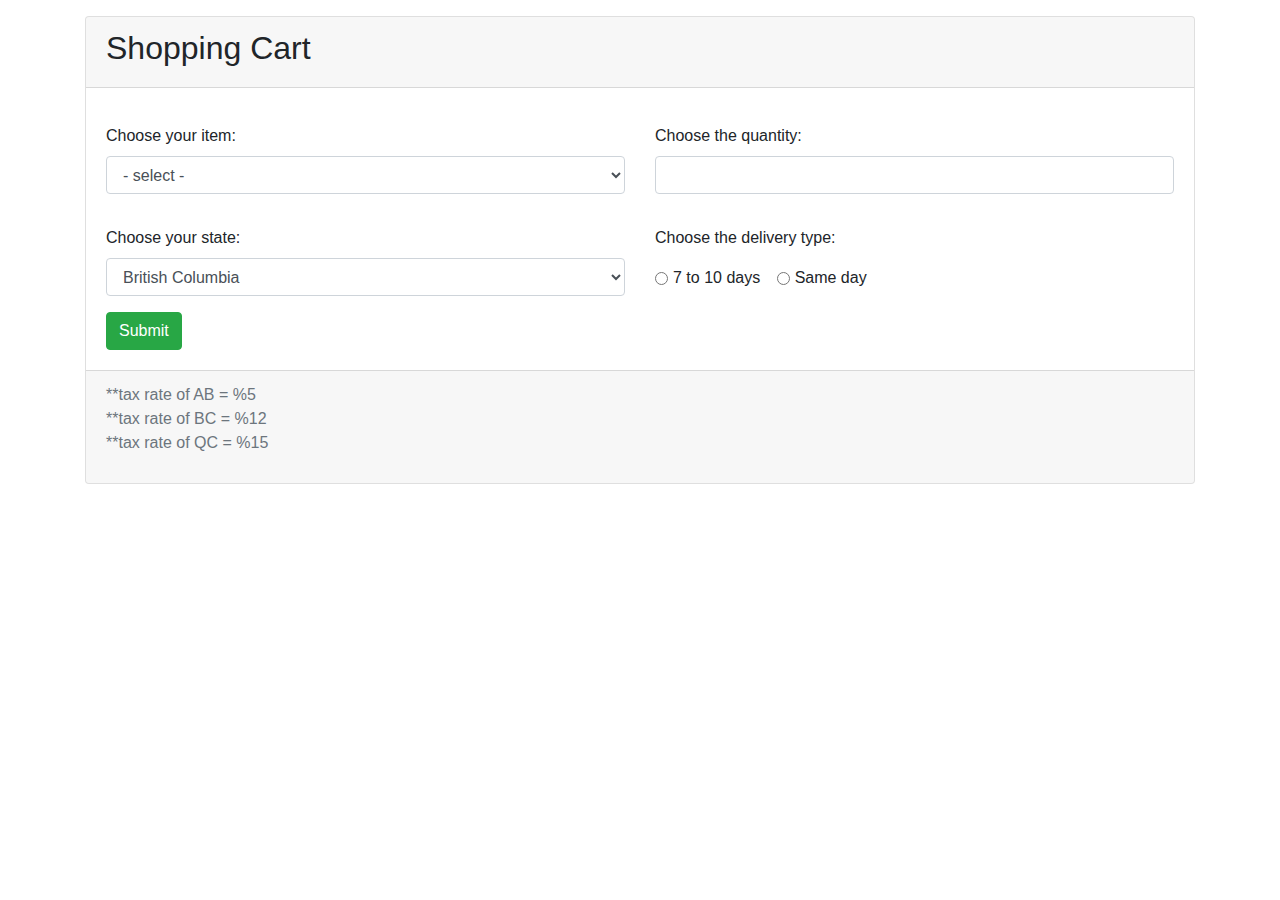
<file: 0922_exercise/index.html>
<!DOCTYPE html>
<html lang="en">
<head>
    <meta charset="UTF-8">
    <meta name="viewport" content="width=device-width, initial-scale=1.0">
    <link rel="stylesheet" href="https://stackpath.bootstrapcdn.com/bootstrap/4.5.2/css/bootstrap.min.css" integrity="sha384-JcKb8q3iqJ61gNV9KGb8thSsNjpSL0n8PARn9HuZOnIxN0hoP+VmmDGMN5t9UJ0Z" crossorigin="anonymous">
    <script src="script.js"></script>
    <title>Shopping Cart</title>
</head>
<body>
    <div class="container">
        <div class="card my-3">
            <div class="card-header">
                <h2>Shopping Cart</h2>
            </div>
            <div class="card-body">
                <form>
                    <div class="row py-3">
                        <div class="col">
                            <label for="item">Choose your item: </label>
                            <select class="form-control" id="item" name="item">
                                <option value="">- select -</option>
                                <option value="315">HP OfficeJet Printer : $315</option>
                                <option value="519">Brother Laser Printer: $519</option>
                                <option value="99">Canon Pigma Printer: $99</option>
                                <option value="299">Brother Monochrome Printer: $299</option>
                                <option value="196">HP Tango Printer: $196</option>
                            </select>
                        </div>
                        <div class="col">
                            <label for="quantity">Choose the quantity:</label>
                            <input class="form-control" type="number" name="quantity" id="quantity">
                        </div>
                    </div>
                    <div class="row py-3">
                        <div class="col">
                            <label for="state">Choose your state:</label>
                            <select name="state" id="state" class="form-control">
                                <option value="bc">British Columbia</option>
                                <option value="ab">Alberta</option>
                                <option value="qc">Quebec</option>
                            </select>
                        </div>
                        <div class="col">
                            <p>Choose the delivery type:</p>
                            <div class="form-check form-check-inline">
                                <input class="form-check-input" type="radio" name="delivery" id="free-delivery" value="0">
                                <label class="form-check-label" for="free-delivery">7 to 10 days</label>
                            </div>
                            <div class="form-check form-check-inline">
                                <input class="form-check-input" type="radio" name="delivery" id="paid-delivery" value="10">
                                <label class="form-check-label" for="paid-delivery">Same day</label>
                            </div>
                        </div>
                    </div>
                    <button class="btn btn-success" id="submit">Submit</button>
                </form>
            </div>
            <div class="card-footer text-muted">
                <p>**tax rate of AB = %5
                <br />**tax rate of BC = %12
                <br />**tax rate of QC = %15</p>
            </div>
        </div>
        <div class="py-2" id ="report">

        </div>
    </div>
</body>
</html>
</file>
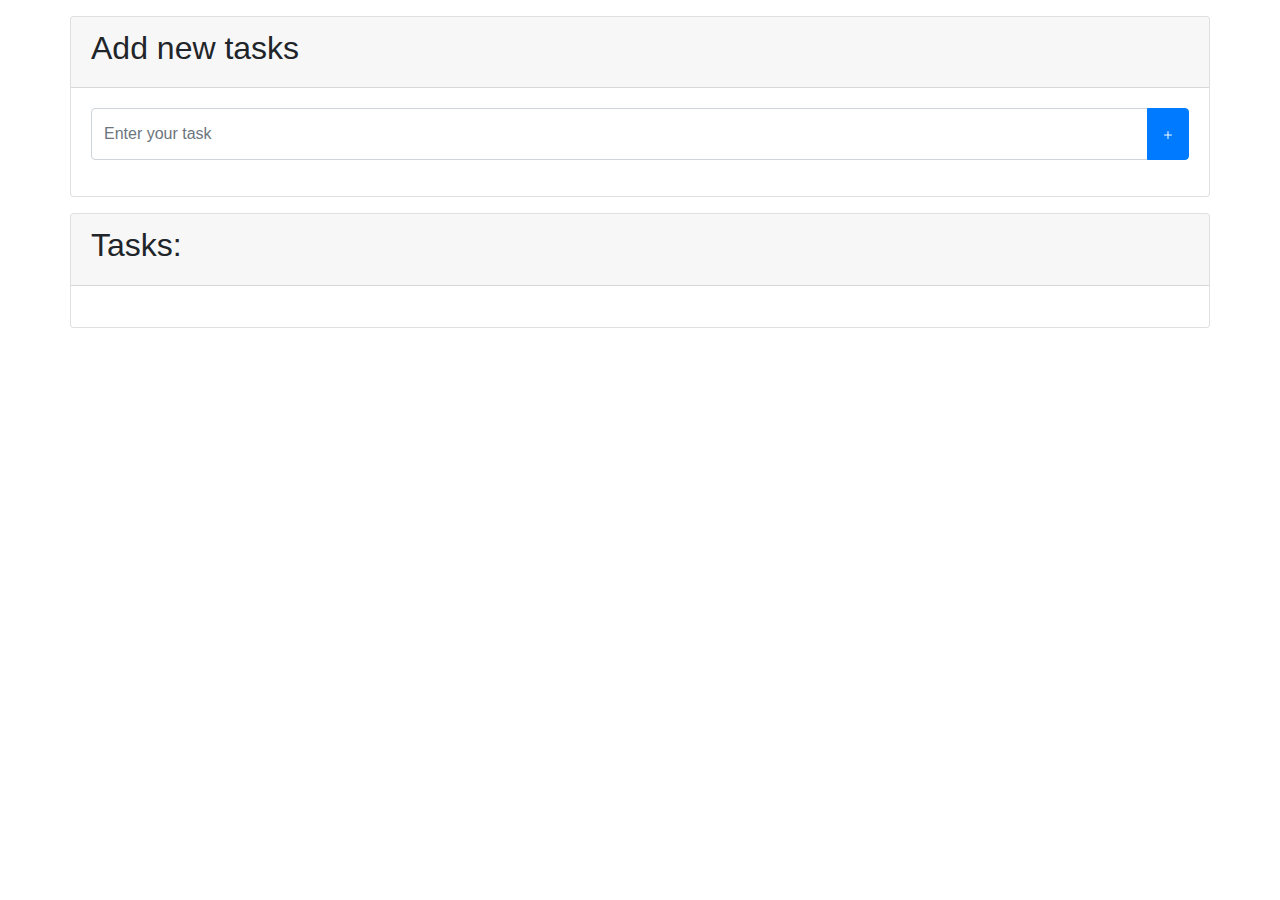
<file: 0923_exercise/index.html>
<!DOCTYPE html>
<html lang="en">
<head>
    <meta charset="UTF-8">
    <meta name="viewport" content="width=device-width, initial-scale=1.0">
    <link rel="stylesheet" href="https://stackpath.bootstrapcdn.com/bootstrap/4.5.2/css/bootstrap.min.css" integrity="sha384-JcKb8q3iqJ61gNV9KGb8thSsNjpSL0n8PARn9HuZOnIxN0hoP+VmmDGMN5t9UJ0Z" crossorigin="anonymous">
    <script src="index.js"></script>
    <style>
      *,
      *:before,
      *:after {
        box-sizing: inherit;
      }
      li.done label {
        text-decoration: line-through;
        color: #aaa;
      }
      .btn-delete {
        position: absolute;
        right: 10px;
      }
    </style>
    <title>TODO Lists</title>
</head>
<body>
  <div class="container">
    <div class="card my-3">
      <div class="card-header">
        <h2>Add new tasks</h2>
      </div>
      <div class="card-body">
        <form id="form-new-todo">
          <div class="input-group mb-3">
            <input type="text" class="form-control" placeholder="Enter your task" aria-label="New Task">
            <div class="input-group-append">
              <button class="btn btn-primary" id="btn-add" type="submit">
                <svg width="1em" height="1em" viewBox="0 0 16 16" class="bi bi-plus" fill="currentColor" xmlns="http://www.w3.org/2000/svg">
                  <path fill-rule="evenodd" d="M8 4a.5.5 0 0 1 .5.5v3h3a.5.5 0 0 1 0 1h-3v3a.5.5 0 0 1-1 0v-3h-3a.5.5 0 0 1 0-1h3v-3A.5.5 0 0 1 8 4z"/>
                </svg>
              </button>
            </div>
          </div>
            
        </form>
      </div>
    </div>
    <div class="my-2 card" id ="todos">
      <div class="card-header">
        <h2>Tasks:</h2>
      </div>
      <div class="card-body">
        <ul class="list-group">
  
        </ul>
      </div>
    </div>
  </div>
</body>
</html>
</file>
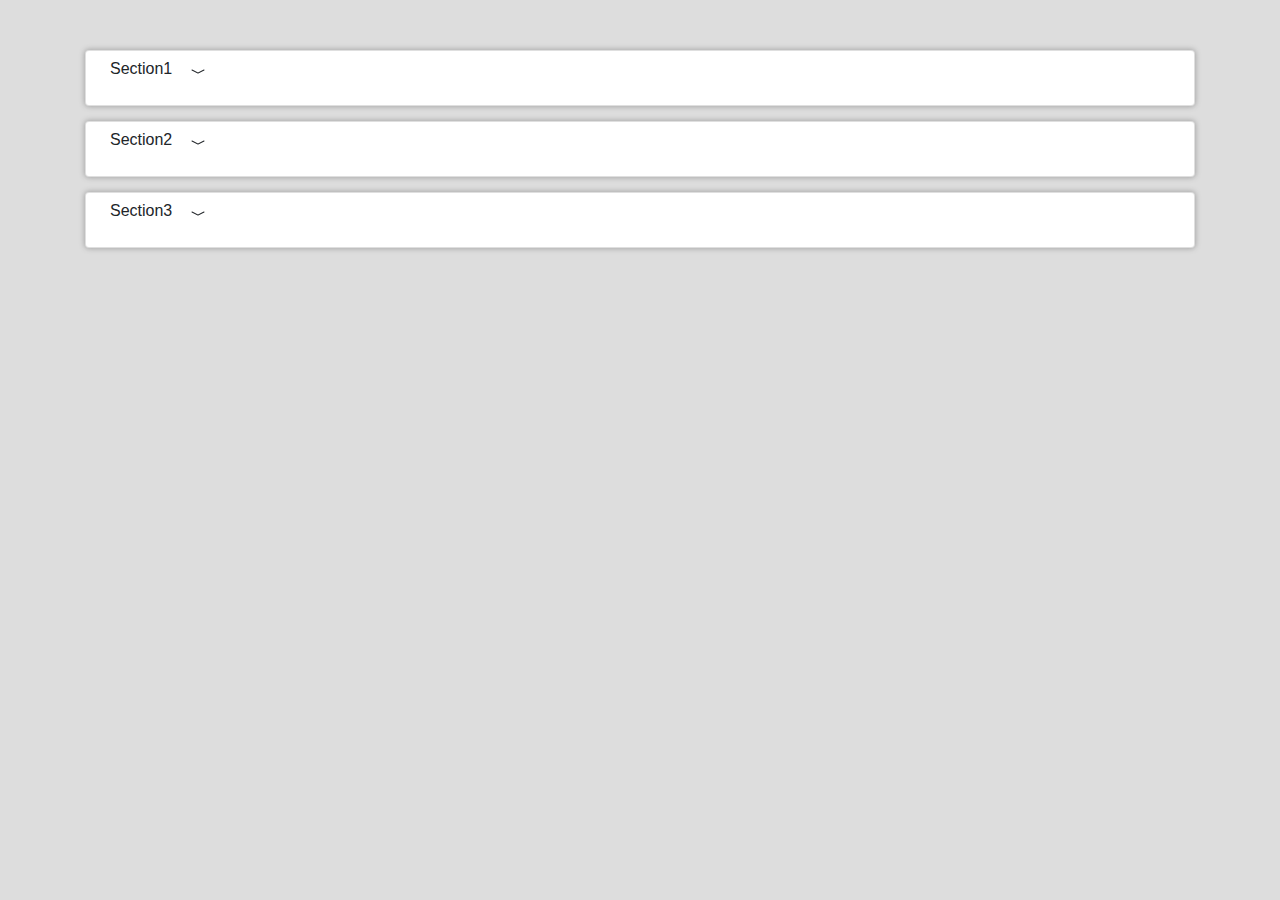
<file: 0924_exercise/index.html>
<!DOCTYPE html>
<html lang="en">
<head>
  <meta charset="UTF-8">
  <meta name="viewport" content="width=device-width, initial-scale=1.0">
  <link rel="stylesheet" href="https://stackpath.bootstrapcdn.com/bootstrap/4.5.2/css/bootstrap.min.css" integrity="sha384-JcKb8q3iqJ61gNV9KGb8thSsNjpSL0n8PARn9HuZOnIxN0hoP+VmmDGMN5t9UJ0Z" crossorigin="anonymous">
  <link rel="stylesheet" href="style.css">
  <script src="index.js"></script>
  <title>Accordion Scratch</title>
</head>
<body>
  <div class="container">
    <div class="collapse-wrap card">
      <p class="px-4">Section1
        <span>
          <button class="toggle-collapse btn" data-targetId="collapse1">
            <svg width="1em" height="1em" viewBox="0 0 16 16" class="bi bi-chevron-compact-down" fill="currentColor" xmlns="http://www.w3.org/2000/svg">
              <path fill-rule="evenodd" d="M1.553 6.776a.5.5 0 0 1 .67-.223L8 9.44l5.776-2.888a.5.5 0 1 1 .448.894l-6 3a.5.5 0 0 1-.448 0l-6-3a.5.5 0 0 1-.223-.67z"/>
            </svg>
          </button>
        </span>
      </p>
      
      <section id="collapse1" class="collapsble">
        <p class="px-4">
          Lorem ipsum dolor sit amet consectetur adipisicing elit. Provident voluptate tenetur doloribus. Dolore et dolorem praesentium, amet sunt minima harum? Debitis corporis dolor magnam soluta odit quisquam consectetur nam dolorem?
        </p>
      </section>
    </div>

    <div class="collapse-wrap card">
      <p class="px-4">Section2
        <span>
          <button class="toggle-collapse  btn" data-targetId="collapse2">
            <svg width="1em" height="1em" viewBox="0 0 16 16" class="bi bi-chevron-compact-down" fill="currentColor" xmlns="http://www.w3.org/2000/svg">
              <path fill-rule="evenodd" d="M1.553 6.776a.5.5 0 0 1 .67-.223L8 9.44l5.776-2.888a.5.5 0 1 1 .448.894l-6 3a.5.5 0 0 1-.448 0l-6-3a.5.5 0 0 1-.223-.67z"/>
            </svg>
          </button>
        </span>
      </p>

      <section id="collapse2" class="collapsble">
        <p class="px-4">
          Nobis, ipsum voluptatum. Hic perferendis cum ipsam deleniti libero aut itaque repellendus tempora doloremque, incidunt at nesciunt laboriosam veniam illum laborum nostrum?
        </p>
      </section>
    </div>

    <div class="collapse-wrap card">
      <p class="px-4">Section3
        <span>
          <button class="toggle-collapse btn" data-targetId="collapse3">
            <svg width="1em" height="1em" viewBox="0 0 16 16" class="bi bi-chevron-compact-down" fill="currentColor" xmlns="http://www.w3.org/2000/svg">
              <path fill-rule="evenodd" d="M1.553 6.776a.5.5 0 0 1 .67-.223L8 9.44l5.776-2.888a.5.5 0 1 1 .448.894l-6 3a.5.5 0 0 1-.448 0l-6-3a.5.5 0 0 1-.223-.67z"/>
            </svg>
          </button>
        </span>
      </p>

      <section id="collapse3" class="collapsble">
        <p class="px-4">
          Fugiat cupiditate provident quia voluptatem ab eos architecto dolor consequuntur id ipsa accusantium, officia iure ipsum repellat deleniti distinctio cumque sit velit!
        </p>
      </section>
    </div>
  </div>
</body>
</html>
</file>
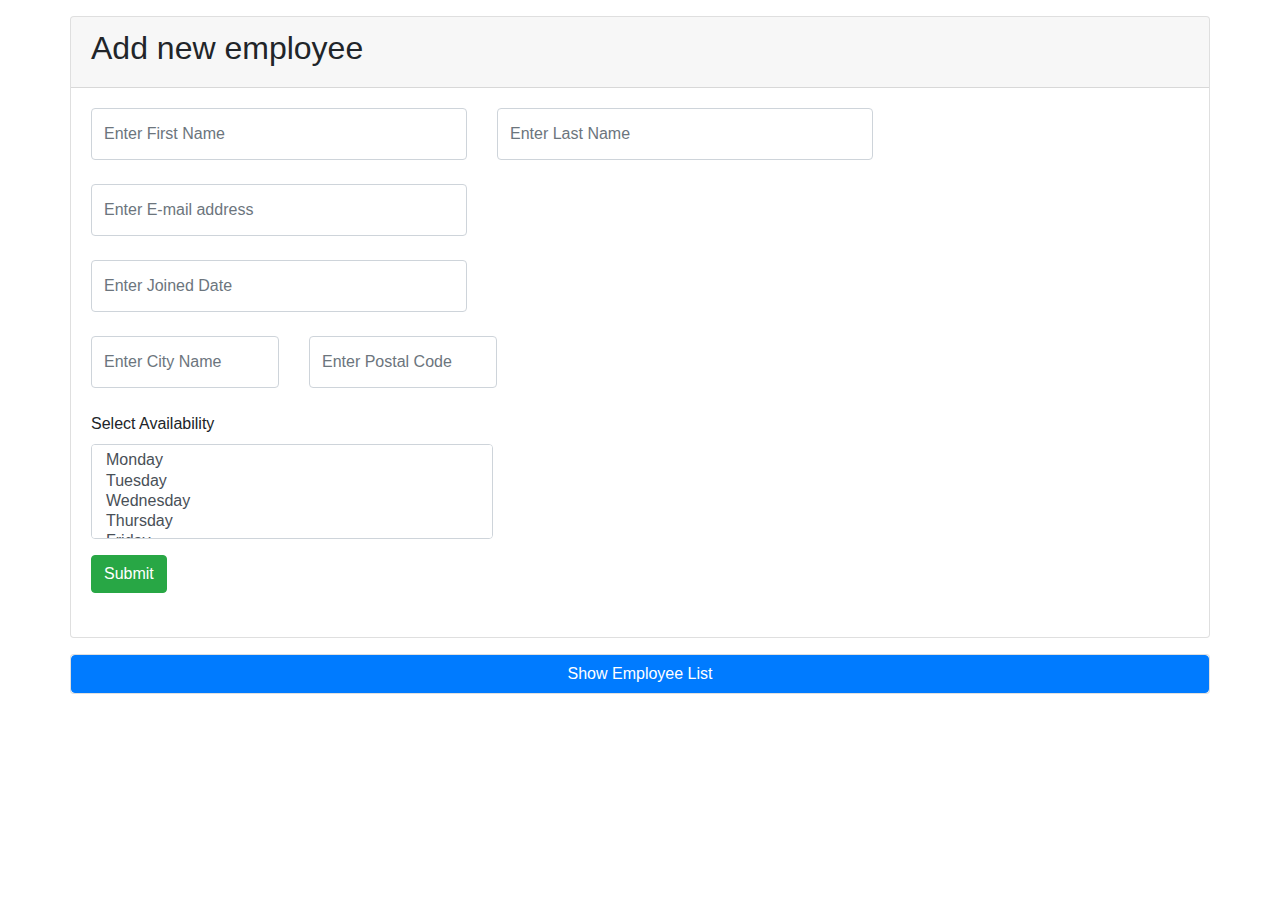
<file: 0929_assignment/index.html>
<!DOCTYPE html>
<html lang="en">
<head>
    <meta charset="UTF-8">
    <meta name="viewport" content="width=device-width, initial-scale=1.0">
    <link rel="stylesheet" href="https://stackpath.bootstrapcdn.com/bootstrap/4.5.2/css/bootstrap.min.css" integrity="sha384-JcKb8q3iqJ61gNV9KGb8thSsNjpSL0n8PARn9HuZOnIxN0hoP+VmmDGMN5t9UJ0Z" crossorigin="anonymous">
    <link rel="stylesheet" href="libs/jquery-ui.min.css">
    <style>
      *,
      *:before,
      *:after {
        box-sizing: inherit;
      }
      .employee-list {
        width: 100%;
        height: auto;
      }
      .hide {
        display: none;
        opacity: 0;
      }
      .show {
        display: block;
        opacity: 1;
      }
      .btn-delete {
        width: 20px;
        height: 20px;
      }
    </style>
    <title>Employee Management System</title>
</head>
<body>
  <div class="container">
    <div class="card my-3">
      <div class="card-header">
        <h2>Add new employee</h2>
      </div>

      <div class="card-body">
        <form id="form-new-employ">
          <div class="row mb-4">
            <div class="input-group col-4">
              <input id="fname" type="text" class="form-control" placeholder="Enter First Name" aria-label="First Name" data-type="fname">
            </div>
            <div class="input-group col-4">
              <input id="lname" type="text" class="form-control" placeholder="Enter Last Name" aria-label="Last Name" data-type="lname">
            </div>
          </div>
          <div class="row mb-4">
            <div class="input-group col-4">
              <input id="email" type="text" class="form-control" placeholder="Enter E-mail address" aria-label="E-mail" data-type="email">
            </div>
          </div>
          <div class="row mb-4">
            <div class="input-group col-4">
              <input id="date" type="text" class="form-control datepicker" placeholder="Enter Joined Date" aria-label="Joined Date" data-type="date">
            </div>
          </div>
          <div class="row mb-4">
            <div class="input-group col-2">
              <input id="city" type="text" class="form-control" placeholder="Enter City Name" aria-label="City Name" data-type="city">
            </div>
            <div class="input-group col-2">
              <input id="postal" type="text" class="form-control" placeholder="Enter Postal Code" aria-label="Postal Code" data-type="postal">
            </div>
          </div>

          <div class="row">
            <div class="col-4">
              <div class="form-group">
                <label for="label-availability">Select Availability</label>
                <select multiple class="form-control" id="label-availability" data-type="availability">
                  <option value="Monday">Monday</option>
                  <option value="Tuesday">Tuesday</option>
                  <option value="Wednesday">Wednesday</option>
                  <option value="Thursday">Thursday</option>
                  <option value="Friday">Friday</option>
                  <option value="Saturday">Saturday</option>
                  <option value="Sunday">Sunday</option>
                </select>
              </div>
            </div>
          </div>

          <div class="row">
            <div class="col-2">
              <button type="submit" class="btn btn-success">
                Submit
              </button>
            </div>
          </div>

          <div id="error-messages" class="mt-4"></div>
        </form>
      </div>
    </div>
    <div class="my-2 card">
      <button id="btn-show-list" class="btn btn-primary">Show Employee List</button>
      <div id="employee-list-wrap" class="card-body hide">
        <table class="employee-list">
          <thead>
            <tr>
              <th>ID</th>
              <th>First Name</th>
              <th>Last Name</th>
              <th>Email Name</th>
              <th>Join Date</th>
              <th>Address</th>
              <th>Availability</th>
              <th></th>
            </tr>
          </thead>
          <tbody id="employee-list-body"></tbody>
        </table>
      </div>
    </div>
  </div>

  <script src="libs/jquery.min.js"></script>
  <script src="libs/jquery-ui.min.js"></script>
  <script src="libs/index.js"></script>
</body>
</html>
</file>
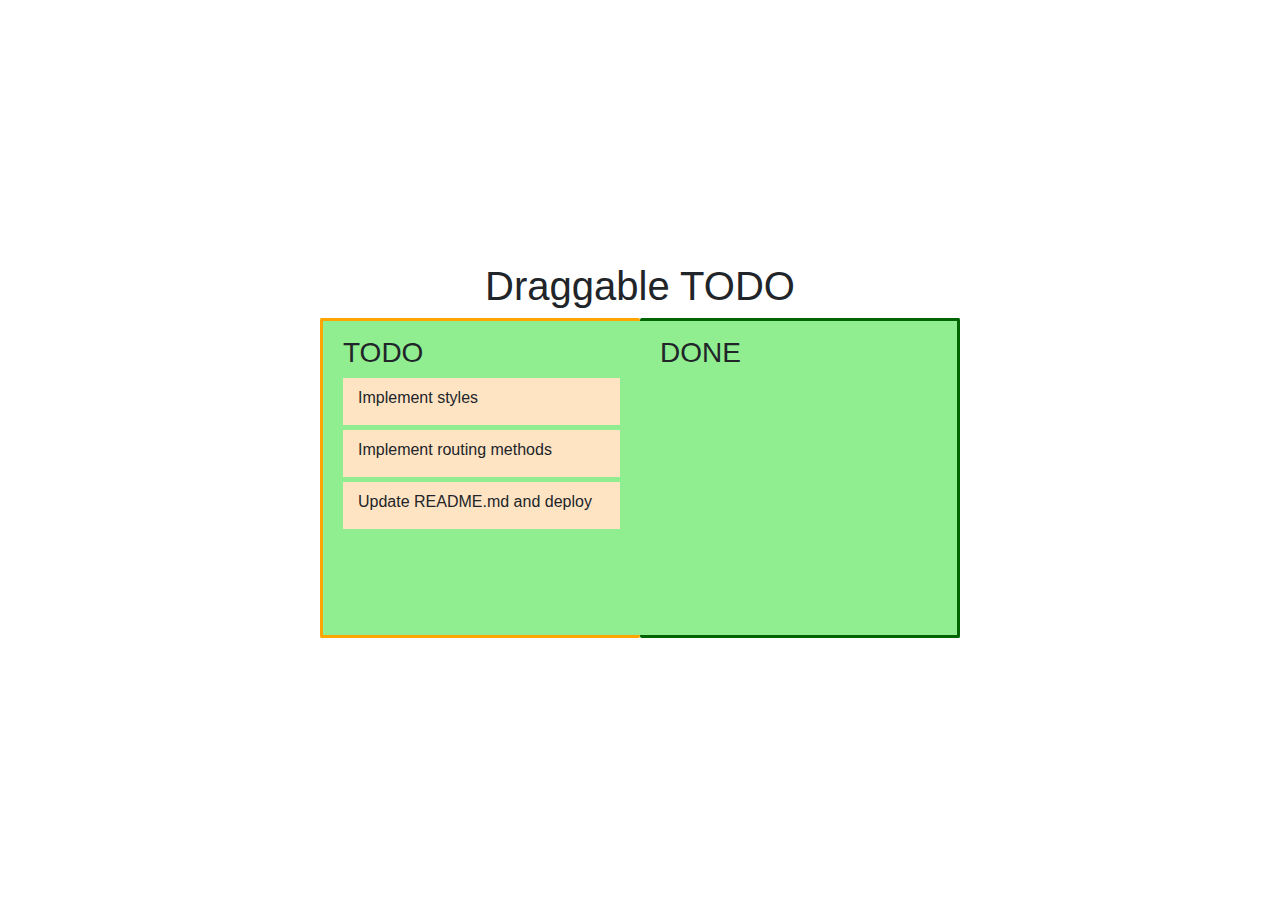
<file: 1006_exercise/index.html>
<!DOCTYPE html>
<html lang="en">
<head>
  <meta charset="UTF-8">
  <meta name="viewport" content="width=device-width, initial-scale=1.0">
  <link rel="stylesheet" href="https://stackpath.bootstrapcdn.com/bootstrap/4.5.2/css/bootstrap.min.css" integrity="sha384-JcKb8q3iqJ61gNV9KGb8thSsNjpSL0n8PARn9HuZOnIxN0hoP+VmmDGMN5t9UJ0Z" crossorigin="anonymous">
  <link rel="stylesheet" href="style.css">
  <script src="index.js"></script>
  <title>Draggable</title>
</head>
<body>
  <div class="conatiner">
    <h1>Draggable TODO</h1>
    <div class="box">
      <div class="row">
        <div class="col droppable drop-todo">
          <h3>TODO</h3>
          <div id="todo1" class="draggable todos">
            <h6>Implement styles</h6>
          </div>
          <div id="todo2" class="draggable todos">
            <h6>Implement routing methods</h6>
          </div>
          <div id="todo3" class="draggable todos">
            <h6>Update README.md and deploy</h6>
          </div>
        </div>

        <div class="col droppable drop-done">
          <h3>DONE</h3>
        </div>
      </div>
    </div>
  </div>
</body>
</html>
</file>
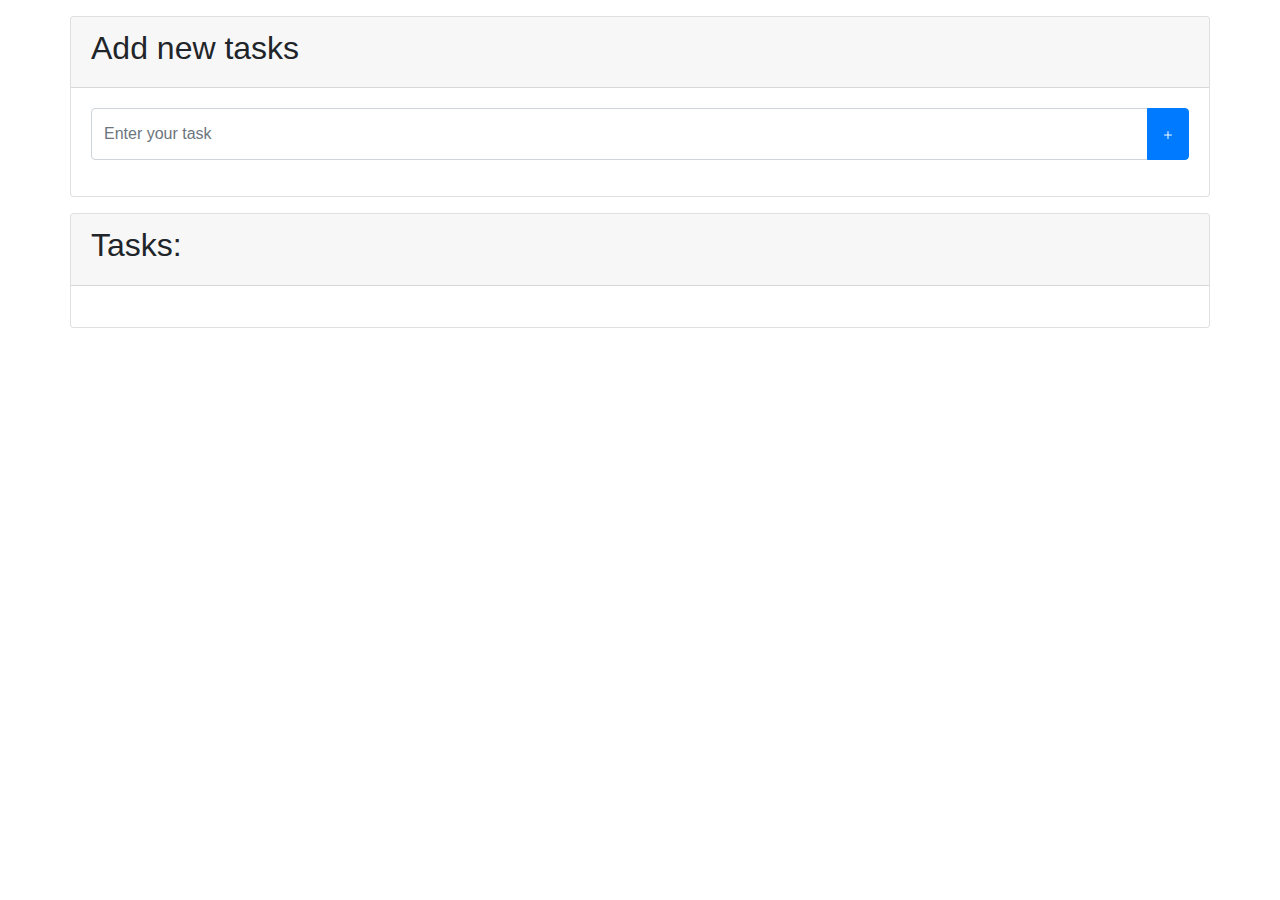
<file: 0924_exercise/todo-with-jquery/index.html>
<!DOCTYPE html>
<html lang="en">
<head>
    <meta charset="UTF-8">
    <meta name="viewport" content="width=device-width, initial-scale=1.0">
    <link rel="stylesheet" href="https://stackpath.bootstrapcdn.com/bootstrap/4.5.2/css/bootstrap.min.css" integrity="sha384-JcKb8q3iqJ61gNV9KGb8thSsNjpSL0n8PARn9HuZOnIxN0hoP+VmmDGMN5t9UJ0Z" crossorigin="anonymous">
    <style>
      *,
      *:before,
      *:after {
        box-sizing: inherit;
      }
      li.done label {
        text-decoration: line-through;
        color: #aaa;
      }
      .btn-delete {
        position: absolute;
        right: 10px;
      }
    </style>
    <title>TODO Lists</title>
</head>
<body>
  <div class="container">
    <div class="card my-3">
      <div class="card-header">
        <h2>Add new tasks</h2>
      </div>
      <div class="card-body">
        <form id="form-new-todo">
          <div class="input-group mb-3">
            <input type="text" class="form-control" placeholder="Enter your task" aria-label="New Task">
            <div class="input-group-append">
              <button class="btn btn-primary" id="btn-add" type="submit">
                <svg width="1em" height="1em" viewBox="0 0 16 16" class="bi bi-plus" fill="currentColor" xmlns="http://www.w3.org/2000/svg">
                  <path fill-rule="evenodd" d="M8 4a.5.5 0 0 1 .5.5v3h3a.5.5 0 0 1 0 1h-3v3a.5.5 0 0 1-1 0v-3h-3a.5.5 0 0 1 0-1h3v-3A.5.5 0 0 1 8 4z"/>
                </svg>
              </button>
            </div>
          </div>
            
        </form>
      </div>
    </div>
    <div class="my-2 card" id ="todos">
      <div class="card-header">
        <h2>Tasks:</h2>
      </div>
      <div class="card-body">
        <ul class="list-group">
  
        </ul>
      </div>
    </div>
  </div>

  <script src="https://code.jquery.com/jquery-3.5.1.slim.min.js" integrity="sha256-4+XzXVhsDmqanXGHaHvgh1gMQKX40OUvDEBTu8JcmNs=" crossorigin="anonymous"></script>
  <script src="index.js"></script>
</body>
</html>
</file>
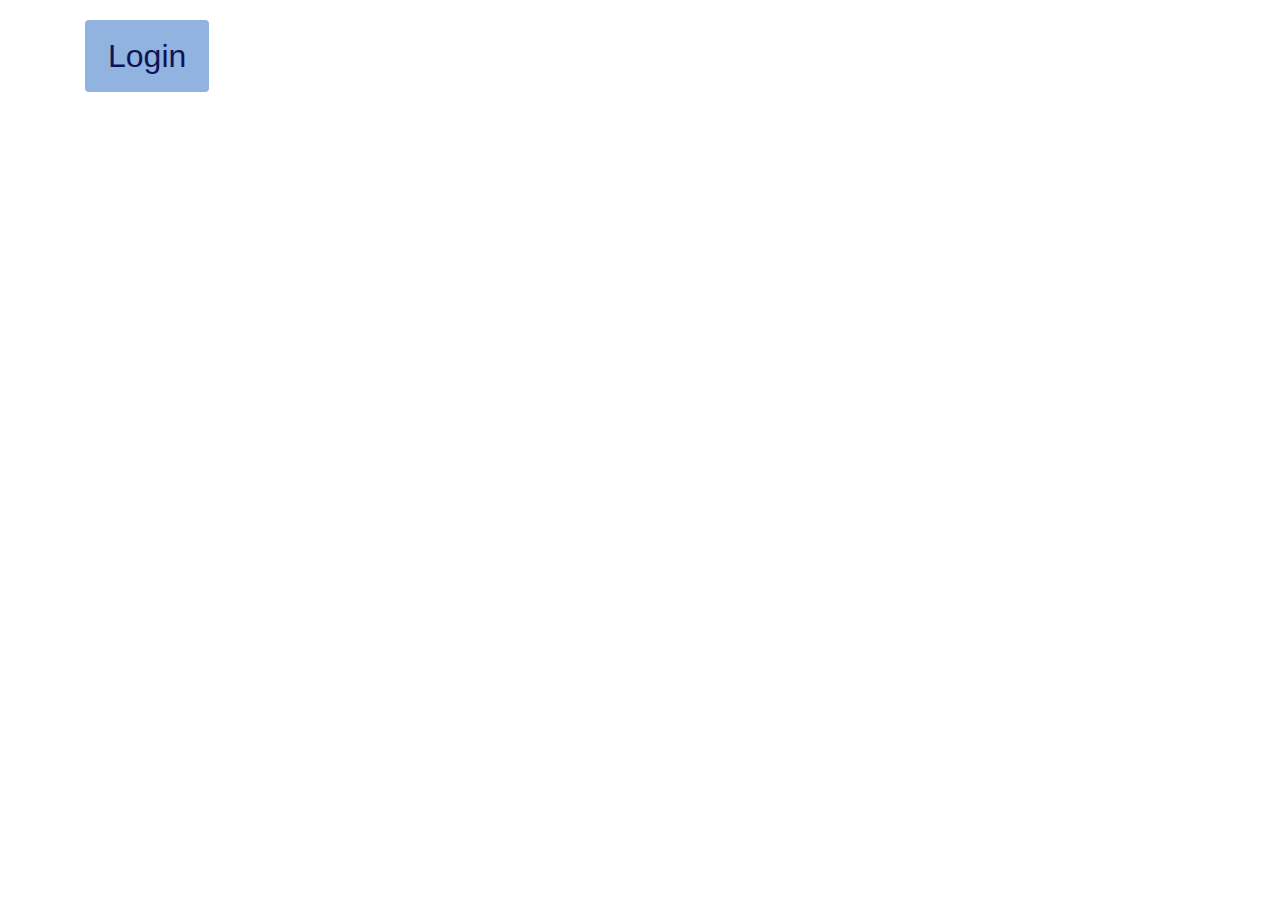
<file: 0925_assignment/login/index.html>
<!DOCTYPE html>
<html lang="en">
<head>
  <meta charset="UTF-8">
  <meta name="viewport" content="width=device-width, initial-scale=1.0">
  <link rel="stylesheet" href="https://stackpath.bootstrapcdn.com/bootstrap/4.5.2/css/bootstrap.min.css" integrity="sha384-JcKb8q3iqJ61gNV9KGb8thSsNjpSL0n8PARn9HuZOnIxN0hoP+VmmDGMN5t9UJ0Z" crossorigin="anonymous">
  <script src="https://ajax.googleapis.com/ajax/libs/jquery/3.5.1/jquery.min.js"></script>
  <script src="index.js"></script>
  <link rel="stylesheet" href="style.css">
  <title>Animated Login Form</title>
</head>
<body>
  <div class="container">
    <div class="content-wrap">
      <div id="btn-login" class="btn content-before"><h2>Login</h2></div>
      <div class="content">
        <form class="form-control">
          <div class="form-group">
            <label for="email-input">Email address</label>
            <div class='input-box'>
              <input type="email" id="email">
            </div>
          </div>

          <div class="form-group">
            <label for="password-input">Password</label>
            <div class='input-box'>
              <input type="password" id="password">
              <span id="eye"><i id="hide-pass" class="far fa-eye"></i></span>
            </div>
          </div>

          <button type="submit" class="btn btn-primary">Submit</button>
        </form>
      </div>
    </div>
  </div>
</body>
</html>
</file>
<file: 0924_exercise/style.css>
body {
  background-color: #ddd;
}

.container {
  margin-top: 50px;
  height: 90vh;
}

.collapse-wrap {
  margin: 15px 0;
  box-shadow: 0 0 5px 1px #AAA;
}

.collapsble {
  height: 0;
  display: block;
  overflow: hidden;
  transition: all 300ms ease-in-out;
}

.collapsble.open {
  height: 100px;
}

.collapse-wrap button svg {
  transition: all 300ms ease;
}

button.open svg {
  transform: rotate(180deg);
}
</file>
<file: 1006_exercise/style.css>
.conatiner {
  max-width: 1280px;
  height: 100vh;
  display: flex;
  flex-direction: column;
  justify-content: center;
  align-items: center;
  margin: auto;
}

.droppable {
  width: 320px;
  height: 320px;
  border: 3px solid;
  padding: 15px 20px;
  border-radius: 2px;
}

.droppable:nth-of-type(1) {
  background-color: lightgreen;
  border-color: orange;
  border-right: none;
}

.droppable:nth-of-type(2) {
  background-color: lightgreen;
  border-color: darkgreen;
  border-left: none;
}

.todos {
  background-color: bisque;
  padding: 10px 15px;
  margin-bottom: 5px;
}
</file>
<file: 0925_assignment/login/style.css>
body{
  margin:20px 50px;
  font-family: Verdana, Geneva, Tahoma, sans-serif;
}
h2{
  margin:0;
}
p{
  padding:0;
}
label{
  color:#101357;
}

.content-wrap {
  width: min-content;
}

.content-before {
  text-align: center;
  color: #101357;
  background-color: #90b3DF;
  width: 100%;
}

.content-before h2 {
  padding: 10px;
  display: block;
  text-align: center;
}

.content {
  opacity: 0;
  display: none;
}

.content form {
  height: 100%;
}
</file>
